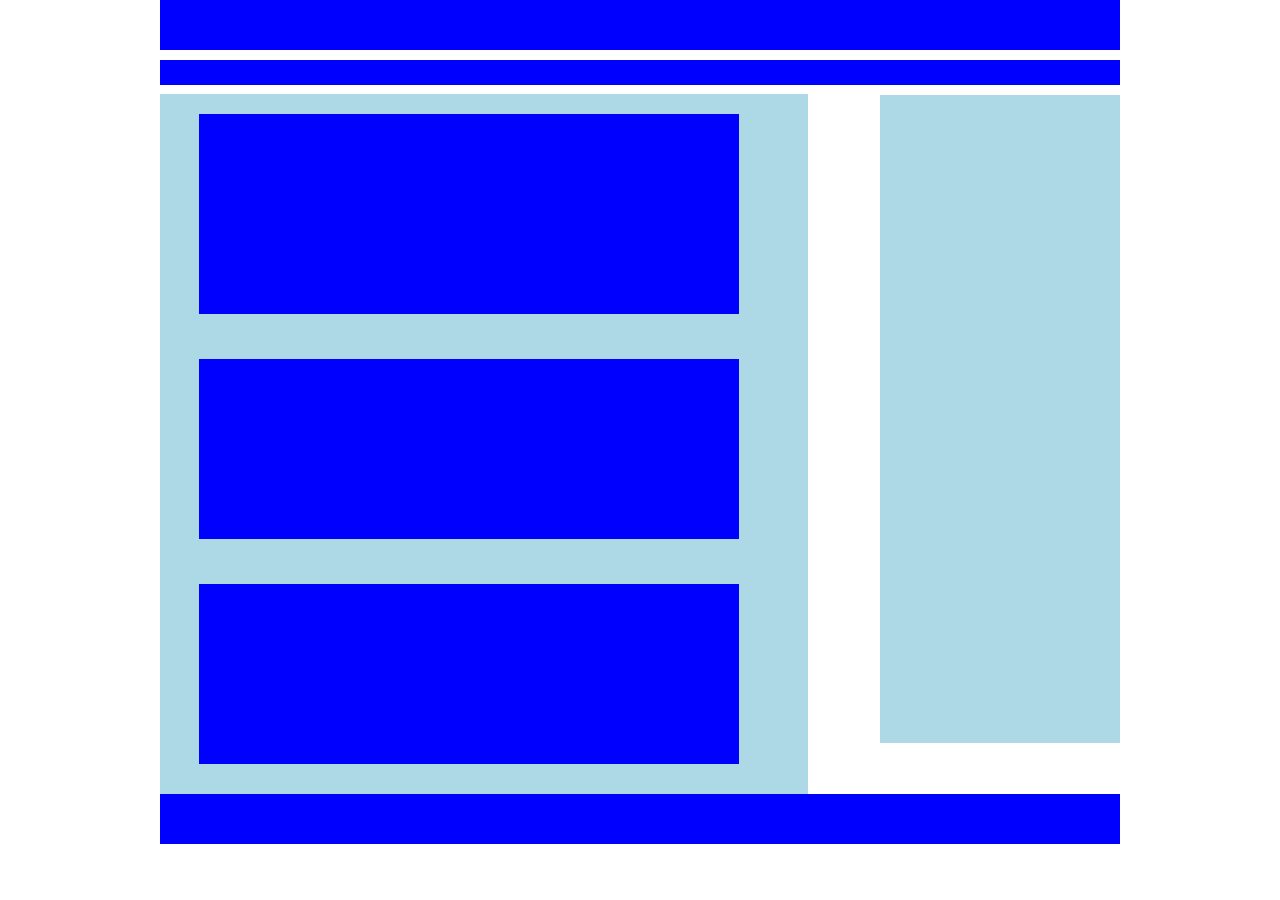
<file: Workshop 3/index.html>
<!DOCTYPE html>
<html lang="en">
<head>
    <meta charset="UTF-8">
    <meta http-equiv="X-UA-Compatible" content="IE=edge">
    <meta name="viewport" content="width=device-width, initial-scale=1.0">
    <title>Document</title>
    <link rel="stylesheet" href="./style/style.css">
</head>
<body>
    <div id="container">
        <div id="header"></div>
        <div id="nav"></div>
        <div id="main">
            <div id="mainTop"></div>
            <div id="mainMid"></div>
            <div id="mainBottom"></div>
        </div>
        <div id="aside"></div>
        <div id="footer"></div>
</div>
</body>
</html>
</file>
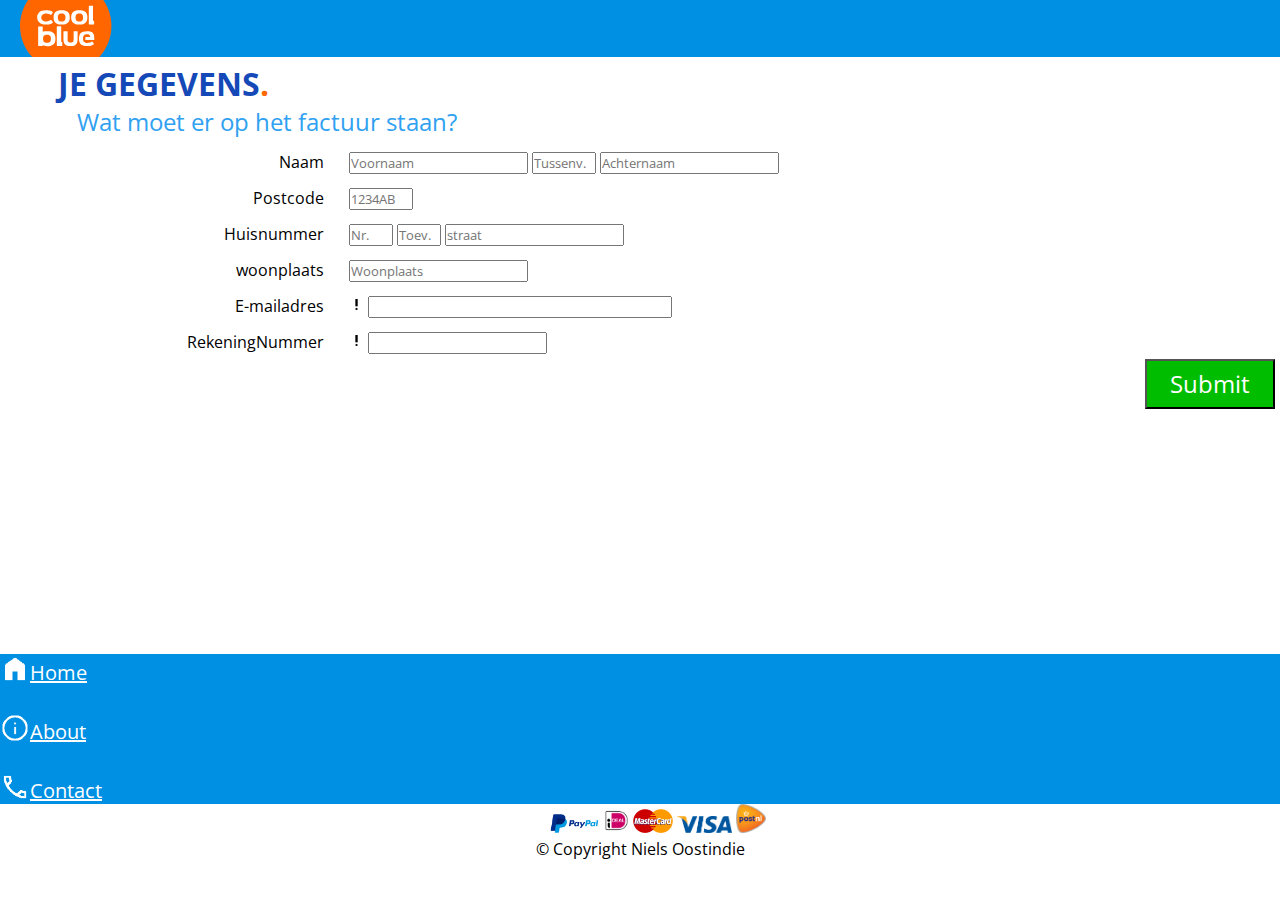
<file: webshop/coolBlueWebshop 2/bestel/index.html>
<!DOCTYPE html>
<html lang="en">
  <head>
    <meta charset="UTF-8" />
    <meta http-equiv="X-UA-Compatible" content="IE=edge" />
    <meta name="viewport" content="width=device-width, initial-scale=1.0" />
    <title>CoolBlue Bestel Formulier</title>
    <link rel="icon" href="../assets/logo.png" />
    <link rel="stylesheet" href="style.css" />
  </head>

  <body style="overflow-x: hidden">
    <div class="navBar">
      <div id="topBar"></div>
      <div id="coolBlue">
        <svg
          class="header__logo-image"
          viewBox="0 0 83 52"
          focusable="false"
          aria-hidden="true"
        >
          <path
            d="M41.3 65.5C18.5 65.5 0 47.1 0 24.3 0 1.6 18.5-16.9 41.3-16.9 64-16.9 82.5 1.6 82.5 24.3 82.5 47.1 64 65.5 41.3 65.5Z"
            fill="#F60"
          ></path>
          <path
            d="M19.8 24.8C20 24.8 20.1 24.8 20.3 24.9 20.4 25 20.4 25.2 20.5 25.3L20.5 25.3 20.5 25.4C20.5 25.4 20.5 25.4 20.5 25.4L20.5 25.4 20.5 29.6C21 29.4 21.5 29.3 22.2 29.1 22.8 29 23.5 29 24.3 29 25.7 29 26.9 29.1 27.9 29.4 28.8 29.7 29.6 30.2 30.2 30.7 30.8 31.3 31.3 32 31.6 32.9 31.8 33.7 32 34.7 32 35.8 32 36.9 31.9 37.9 31.6 38.7 31.3 39.6 30.9 40.3 30.3 40.8 29.7 41.4 28.9 41.8 27.9 42.1 27 42.4 25.8 42.6 24.4 42.6 23.6 42.6 22.9 42.5 22.2 42.3 21.6 42.2 21 42 20.5 41.8L20.5 41.8 20.4 42.2C20.4 42.4 20.4 42.5 20.3 42.5 20.1 42.5 17 42.5 17 42.5 16.9 42.5 16.7 42.5 16.6 42.4 16.4 42.2 16.4 42.1 16.4 41.9L16.4 41.9 16.4 25.4C16.4 25.2 16.4 25.1 16.6 24.9 16.7 24.8 16.8 24.8 17 24.8L17 24.8ZM65.1 38.4C65.2 38.4 65.3 38.5 65.4 38.6L65.4 38.6 66.4 39.9C66.6 40.1 66.6 40.1 66.6 40.2 67 40.6 66.3 41.1 66.3 41.1 65.8 41.4 65.5 41.5 65.2 41.7 64.8 41.9 64.3 42.1 63.9 42.2 63.5 42.3 63 42.4 62.5 42.5 62 42.5 61.4 42.5 60.7 42.5 59.1 42.5 57.8 42.4 56.9 42 55.9 41.6 55.1 41.1 54.6 40.5 54.1 39.9 53.7 39.2 53.5 38.4 53.3 37.6 53.2 36.7 53.2 35.8 53.2 34.9 53.3 34 53.5 33.2 53.7 32.4 54.1 31.6 54.6 31 55.2 30.4 55.9 29.9 56.9 29.5 57.9 29.2 59.1 29 60.6 29 61.7 29 62.6 29.1 63.3 29.3 64 29.5 64.6 29.8 65.1 30.1 65.6 30.5 66 30.9 66.2 31.4 66.5 31.9 66.7 32.4 66.8 33 66.9 33.6 67 34.2 67 34.9 67 35.6 67 36.3 67 37L67 37 59.4 37C59 37 59 36.7 59 36.7L59 34.8C59 34.8 59.1 34.4 59.4 34.4L59.4 34.4 63.4 34.4C63.4 34.1 63.3 33.7 63.2 33.4 63.2 33.1 63 32.8 62.8 32.6 62.6 32.4 62.3 32.2 62 32.1 61.6 31.9 61.1 31.9 60.5 31.9L60.5 31.9 60.2 31.9C59.7 31.9 59.3 32 59 32.1 58.5 32.2 58.2 32.4 57.9 32.6 57.7 32.8 57.5 33.1 57.3 33.4 57.2 33.7 57.1 34 57 34.4 57 34.4 56.9 35.9 57 37 57.1 37.4 57.2 37.8 57.3 38.1 57.5 38.4 57.7 38.7 58 38.9 58.3 39.1 58.6 39.3 59 39.4 59.5 39.6 60 39.6 60.7 39.6L60.7 39.6 60.9 39.6C61.4 39.6 61.7 39.6 62 39.5 62.4 39.5 62.7 39.4 63 39.3 63.3 39.2 63.6 39.1 63.8 39 64 38.8 64.3 38.7 64.6 38.5 64.7 38.4 64.9 38.3 65 38.3L65 38.3ZM36.6 24.7C36.7 24.7 36.9 24.7 37 24.9 37.1 25 37.2 25.1 37.2 25.3L37.2 38.2C37.2 38.6 37.2 38.6 37.2 38.9L37.6 38.9C37.7 38.9 37.9 38.9 38 39.1 38.1 39.2 38.2 39.3 38.2 39.5L38.2 41.9C38.2 42 38.1 42.2 38 42.3 37.9 42.4 37.7 42.5 37.6 42.5L33.9 42.5C33.7 42.5 33.5 42.4 33.4 42.3 33.3 42.1 33.2 42 33.2 41.8L33.2 25.3C33.2 25.1 33.2 25 33.4 24.9 33.5 24.7 33.6 24.7 33.8 24.7L36.6 24.7ZM42.3 29C42.5 29 42.7 29.1 42.8 29.2 42.9 29.3 43 29.4 43 29.6L43 36.1C43 36.5 43 37 43 37.4 43 37.7 43.1 38.1 43.3 38.4 43.5 38.6 43.8 38.8 44.1 39 44.5 39.2 45 39.2 45.7 39.2 46.3 39.2 46.8 39.2 47.2 39 47.6 38.8 47.8 38.6 48 38.3 48.2 38.1 48.3 37.7 48.3 37.3 48.3 36.9 48.4 36.5 48.4 36L48.4 29.6C48.4 29.4 48.4 29.3 48.5 29.2 48.7 29.1 48.8 29 49 29L51.4 29C51.5 29 51.7 29.1 51.8 29.2 51.9 29.3 52 29.4 52 29.6L52 36C52 37.1 51.9 38.1 51.7 38.9 51.5 39.8 51.2 40.4 50.7 40.9 50.3 41.5 49.6 41.8 48.8 42.1 48 42.3 46.9 42.5 45.7 42.5 44.4 42.5 43.3 42.3 42.5 42.1 41.7 41.8 41 41.5 40.5 40.9 40 40.4 39.7 39.8 39.5 38.9 39.3 38.1 39.2 37.1 39.2 36L39.2 29.6C39.2 29.4 39.3 29.3 39.4 29.2 39.6 29.1 39.7 29 39.9 29L42.3 29ZM24.3 32.2C23.6 32.2 23.1 32.3 22.6 32.4 22.2 32.6 21.8 32.9 21.5 33.2 21.3 33.5 21.1 33.9 21 34.4 20.8 34.8 20.8 35.3 20.8 35.9 20.8 36.4 20.8 36.9 21 37.4 21.1 37.8 21.3 38.2 21.5 38.5 21.8 38.8 22.2 39.1 22.6 39.3 23.1 39.4 23.6 39.5 24.3 39.5 25 39.5 25.6 39.4 26.1 39.3 26.5 39.1 26.9 38.8 27.2 38.5 27.4 38.2 27.6 37.8 27.7 37.4 27.8 36.9 27.9 36.4 27.9 35.9 27.9 35.3 27.8 34.8 27.7 34.4 27.6 33.9 27.4 33.5 27.2 33.2 26.9 32.9 26.5 32.6 26.1 32.4 25.6 32.3 25 32.2 24.3 32.2ZM23.5 10.1C24.2 10.1 24.8 10.1 25.3 10.1 25.9 10.2 26.4 10.3 26.8 10.4 27.2 10.5 27.7 10.7 28.1 10.9 28.5 11.1 28.7 11.2 29.2 11.6 29.2 11.6 29.9 12 29.5 12.5 29.5 12.6 29.5 12.6 29.3 12.8L29.3 12.8 28.3 14.1C28.2 14.2 28.1 14.3 27.9 14.3 27.8 14.3 27.6 14.3 27.5 14.2 27.2 14 26 13 23.5 13 21.7 13 19.2 14.1 19.2 16.6 19.2 19.1 21.5 20.2 23.5 20.2 26.2 20.2 27.2 19.2 27.5 19L27.6 19C27.7 18.9 27.8 18.9 27.9 18.9 28.1 18.9 28.2 19 28.3 19.1L28.3 19.1 29.3 20.4C29.5 20.6 29.5 20.6 29.5 20.7 29.9 21.2 29.2 21.6 29.2 21.6 28.7 22 28.5 22.1 28.1 22.3 27.7 22.5 27.2 22.7 26.8 22.8 26.4 22.9 25.9 23 25.3 23.1 24.8 23.1 24.2 23.1 23.5 23.1 21.9 23.1 20.7 22.9 19.7 22.6 18.7 22.2 15.5 20.6 15.5 16.5 15.5 12.5 18.7 11 19.7 10.6 20.7 10.3 21.9 10.1 23.5 10.1ZM37.6 10.1C38.9 10.1 40 10.2 41 10.5 41.9 10.8 42.6 11.2 43.2 11.8 43.8 12.3 44.3 13 44.5 13.8 44.8 14.6 44.9 15.5 44.9 16.6 44.9 17.6 44.8 18.6 44.5 19.4 44.3 20.2 43.8 20.9 43.2 21.4 42.6 22 41.9 22.4 41 22.7 40 23 38.9 23.1 37.6 23.1 36.3 23.1 35.1 23 34.2 22.7 33.3 22.4 32.5 22 32 21.4 31.4 20.9 30.9 20.2 30.7 19.4 30.4 18.6 30.3 17.6 30.3 16.6 30.3 15.5 30.4 14.6 30.7 13.8 30.9 13 31.4 12.3 32 11.8 32.5 11.2 33.3 10.8 34.2 10.5 35.1 10.2 36.3 10.1 37.6 10.1ZM53.5 10.1C54.8 10.1 56 10.2 56.9 10.5 57.8 10.8 58.6 11.2 59.2 11.8 59.7 12.3 60.2 13 60.4 13.8 60.7 14.6 60.8 15.5 60.8 16.6 60.8 17.6 60.7 18.6 60.4 19.4 60.2 20.2 59.7 20.9 59.2 21.4 58.6 22 57.8 22.4 56.9 22.7 56.1 22.9 55.1 23.1 53.9 23.1L53.5 23.1 53.5 23.1C52.2 23.1 51.1 23 50.1 22.7 49.2 22.4 48.5 22 47.9 21.4 47.3 20.9 46.9 20.2 46.6 19.4 46.3 18.6 46.2 17.6 46.2 16.6 46.2 15.5 46.3 14.6 46.6 13.8 46.9 13 47.3 12.3 47.9 11.8 48.5 11.2 49.2 10.8 50.1 10.5 51.1 10.2 52.2 10.1 53.5 10.1ZM65.3 6.1C65.5 6.1 65.6 6.1 65.8 6.3 65.9 6.4 65.9 6.5 65.9 6.6L65.9 19.2C65.9 19.4 65.9 19.4 65.9 19.6L66.3 19.6C66.5 19.7 66.6 19.7 66.7 19.8 66.8 19.9 66.9 20 66.9 20.2L66.9 22.5C66.9 22.7 66.8 22.8 66.7 22.9 66.6 23 66.5 23.1 66.3 23.1L62.8 23.1C62.6 23.1 62.4 23 62.3 22.9 62.2 22.8 62.1 22.6 62.1 22.5L62.1 6.6C62.1 6.5 62.2 6.4 62.3 6.3 62.4 6.1 62.5 6.1 62.7 6.1L65.3 6.1ZM37.6 13.1C36.9 13.1 36.4 13.2 35.9 13.4 35.5 13.5 35.1 13.8 34.9 14.1 34.6 14.4 34.4 14.8 34.3 15.2 34.2 15.7 34.2 16.1 34.2 16.7 34.2 17.2 34.2 17.7 34.3 18.1 34.4 18.6 34.6 19 34.9 19.3 35.1 19.6 35.5 19.8 35.9 20 36.4 20.2 36.9 20.3 37.6 20.3 38.3 20.3 38.8 20.2 39.3 20 39.7 19.8 40 19.6 40.3 19.3 40.6 19 40.8 18.6 40.9 18.1 41 17.7 41 17.2 41 16.7 41 16.1 41 15.7 40.9 15.2 40.8 14.8 40.6 14.4 40.3 14.1 40 13.8 39.7 13.5 39.3 13.4 38.8 13.2 38.3 13.1 37.6 13.1ZM53.5 13.1C52.8 13.1 52.3 13.2 51.9 13.4 51.4 13.5 51.1 13.8 50.8 14.1 50.5 14.4 50.4 14.8 50.3 15.2 50.2 15.7 50.1 16.1 50.1 16.7 50.1 17.2 50.2 17.7 50.3 18.1 50.4 18.6 50.5 19 50.8 19.3 51.1 19.6 51.4 19.8 51.9 20 52.3 20.2 52.8 20.3 53.5 20.3 54.2 20.3 54.7 20.2 55.2 20 55.6 19.8 56 19.6 56.2 19.3 56.5 19 56.7 18.6 56.8 18.1 56.9 17.7 56.9 17.2 56.9 16.7 56.9 16.1 56.9 15.7 56.8 15.2 56.7 14.8 56.5 14.4 56.2 14.1 56 13.8 55.6 13.5 55.2 13.4 54.7 13.2 54.2 13.1 53.5 13.1Z"
            fill="#FFF"
          ></path>
        </svg>
      </div>

      <div id="content">
        <h1 id="userInfo">JE GEGEVENS<span class="dot">.</span></h1>
        <h2>Wat moet er op het factuur staan?</h2>

        <form action="connect.php" method="post">
          <div class="array">
            <p>Naam</p>
            <input
              required
              type="text"
              placeholder="Voornaam"
              name="firstName"
              id="firstname"
            />
            <input
              type="text"
              placeholder="Tussenv."
              name="insertion"
              id="insertion"
            />
            <input
            required
              type="text"
              placeholder="Achternaam"
              name="lastName"
              id="lastName"
            />
          </div>

          <div class="array">
            <p>Postcode</p>
            <input
            required
              type="text"
              name="postalcode"
              placeholder="1234AB"
              id="postalCode"
            />
          </div>

          <div class="array">
            <p>Huisnummer</p>
            <input
            required
              type="number"
              placeholder="Nr."
              name="houseNumber"
              id="houseNumber"
            />
            <input
              type="text"
              placeholder="Toev."
              name="houseLetter"
              id="houseLetter"
            />
            <input required type="text" placeholder="straat" name="Straat" id="Straat" />
          </div>

          <div class="array">
            <p>woonplaats</p>
            <input
             type="text"
             placeholder="Woonplaats"
             name="woonplaats"
             id="woonplaats"
             >
          </div>

          <div class="array">
            <img src="priority_high.png" class="blueDot" />
            <p>E-mailadres</p>
            <input type="email" id="email" />
          </div>
          <div class="array">
            <img src="priority_high.png" class="blueDot" />
            <p>RekeningNummer</p>
            <input type="text" />
          </div>
          <input type="submit" name="submit" id="submit" />

          <input type="hidden" name="product" id="product" />
          <input type="hidden" name="prijs" id="prijs" />
        </form>
      </div>
    </div>
    <div id="footer">
      <img src="../assets/homeIcon.png" id="homeIcon" />
      <a href="../index.html" class="scroll">Home</a> <br />
      <img src="../assets/infoIcon.png" id="infoIcon" />
      <a href="#about" class="scroll">About</a> <br />
      <img src="../assets/contactIcon.png" id="contactIcon" />
      <a href="#contact" class="scroll">Contact</a>
    </div>

    <div id="trustedPartners">
      <img src="../assets/PayPalLogo.png" id="payPal" />
      <img src="../assets/idealLogo.png" id="iDeal" />
      <img src="../assets/masterCardLogo.png" id="masterCard" />
      <img src="../assets/visaLogo.png" id="visa" />
      <img src="../assets/postNLlogo.png" id="postNl" />
    </div>
    <p id="copyRight">© Copyright Niels Oostindie</p>
  </body>
  <script src="script.js"></script>
</html>
</file>
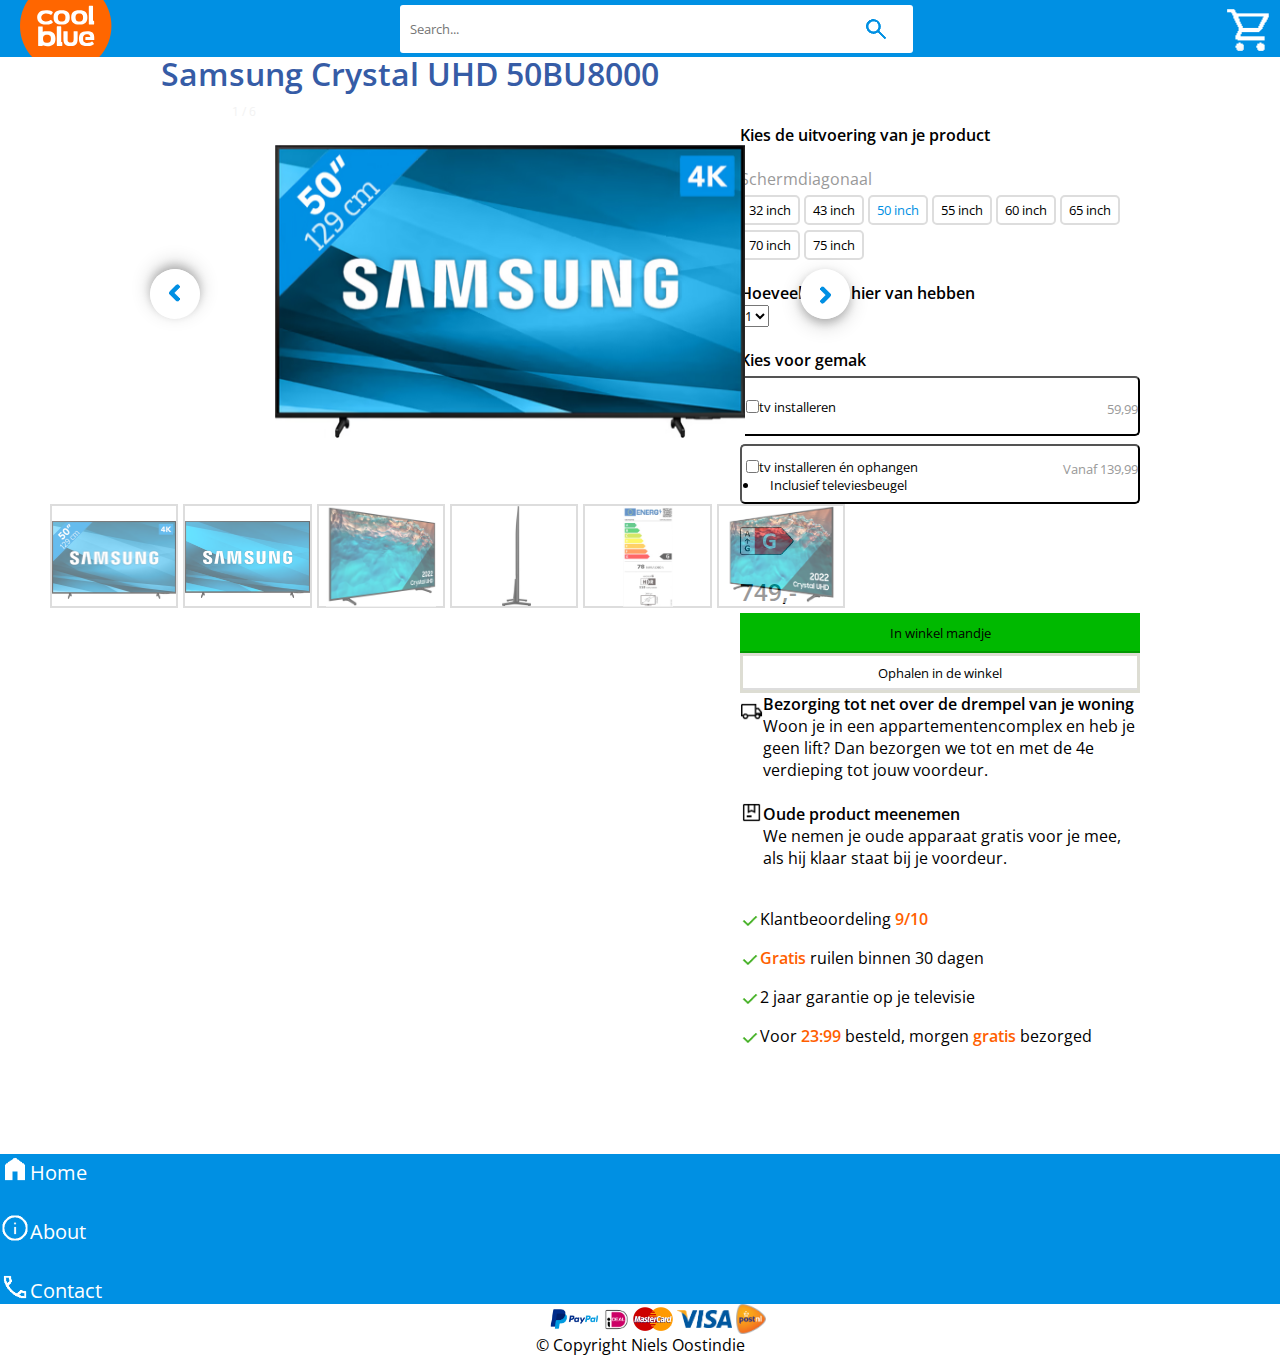
<file: webshop/coolBlueWebshop 2/products/samsungCrystalUHD50BU8000.html>
<!DOCTYPE html>
<html lang="en">
  <head>
    <meta charset="UTF-8" />
    <meta http-equiv="X-UA-Compatible" content="IE=edge" />
    <meta name="viewport" content="width=device-width, initial-scale=1.0" />
    <title>Samsung Crystal UHD 50BU8000 (</title>
    <link rel="icon" href="../assets/logo.png" />
    <link rel="stylesheet" href="style.css" />
    <script src="script.js"></script>
  </head>
  <body>



    <section id="home"></section>
    <div class="navBar">
      <div id="topBar">
        <div id="searchbar">
          <input type="text" id="search" placeholder="Search..." />
          <a href="#search">
            <img id="searchIcon" src="../assets/searchIcon.png" />
          </a>
        </div>
        <a href="#shoppingCart"> <img id="cartIcon" src="../assets/cartIcon.png" /></a>
      </div>
      <div id="coolBlue">
        <a href="../index.html">
        <svg
          class="header__logo-image"
          viewBox="0 0 83 52"
          focusable="false"
          aria-hidden="true"
        >
          <path
            d="M41.3 65.5C18.5 65.5 0 47.1 0 24.3 0 1.6 18.5-16.9 41.3-16.9 64-16.9 82.5 1.6 82.5 24.3 82.5 47.1 64 65.5 41.3 65.5Z"
            fill="#F60"
          ></path>
          <path
            d="M19.8 24.8C20 24.8 20.1 24.8 20.3 24.9 20.4 25 20.4 25.2 20.5 25.3L20.5 25.3 20.5 25.4C20.5 25.4 20.5 25.4 20.5 25.4L20.5 25.4 20.5 29.6C21 29.4 21.5 29.3 22.2 29.1 22.8 29 23.5 29 24.3 29 25.7 29 26.9 29.1 27.9 29.4 28.8 29.7 29.6 30.2 30.2 30.7 30.8 31.3 31.3 32 31.6 32.9 31.8 33.7 32 34.7 32 35.8 32 36.9 31.9 37.9 31.6 38.7 31.3 39.6 30.9 40.3 30.3 40.8 29.7 41.4 28.9 41.8 27.9 42.1 27 42.4 25.8 42.6 24.4 42.6 23.6 42.6 22.9 42.5 22.2 42.3 21.6 42.2 21 42 20.5 41.8L20.5 41.8 20.4 42.2C20.4 42.4 20.4 42.5 20.3 42.5 20.1 42.5 17 42.5 17 42.5 16.9 42.5 16.7 42.5 16.6 42.4 16.4 42.2 16.4 42.1 16.4 41.9L16.4 41.9 16.4 25.4C16.4 25.2 16.4 25.1 16.6 24.9 16.7 24.8 16.8 24.8 17 24.8L17 24.8ZM65.1 38.4C65.2 38.4 65.3 38.5 65.4 38.6L65.4 38.6 66.4 39.9C66.6 40.1 66.6 40.1 66.6 40.2 67 40.6 66.3 41.1 66.3 41.1 65.8 41.4 65.5 41.5 65.2 41.7 64.8 41.9 64.3 42.1 63.9 42.2 63.5 42.3 63 42.4 62.5 42.5 62 42.5 61.4 42.5 60.7 42.5 59.1 42.5 57.8 42.4 56.9 42 55.9 41.6 55.1 41.1 54.6 40.5 54.1 39.9 53.7 39.2 53.5 38.4 53.3 37.6 53.2 36.7 53.2 35.8 53.2 34.9 53.3 34 53.5 33.2 53.7 32.4 54.1 31.6 54.6 31 55.2 30.4 55.9 29.9 56.9 29.5 57.9 29.2 59.1 29 60.6 29 61.7 29 62.6 29.1 63.3 29.3 64 29.5 64.6 29.8 65.1 30.1 65.6 30.5 66 30.9 66.2 31.4 66.5 31.9 66.7 32.4 66.8 33 66.9 33.6 67 34.2 67 34.9 67 35.6 67 36.3 67 37L67 37 59.4 37C59 37 59 36.7 59 36.7L59 34.8C59 34.8 59.1 34.4 59.4 34.4L59.4 34.4 63.4 34.4C63.4 34.1 63.3 33.7 63.2 33.4 63.2 33.1 63 32.8 62.8 32.6 62.6 32.4 62.3 32.2 62 32.1 61.6 31.9 61.1 31.9 60.5 31.9L60.5 31.9 60.2 31.9C59.7 31.9 59.3 32 59 32.1 58.5 32.2 58.2 32.4 57.9 32.6 57.7 32.8 57.5 33.1 57.3 33.4 57.2 33.7 57.1 34 57 34.4 57 34.4 56.9 35.9 57 37 57.1 37.4 57.2 37.8 57.3 38.1 57.5 38.4 57.7 38.7 58 38.9 58.3 39.1 58.6 39.3 59 39.4 59.5 39.6 60 39.6 60.7 39.6L60.7 39.6 60.9 39.6C61.4 39.6 61.7 39.6 62 39.5 62.4 39.5 62.7 39.4 63 39.3 63.3 39.2 63.6 39.1 63.8 39 64 38.8 64.3 38.7 64.6 38.5 64.7 38.4 64.9 38.3 65 38.3L65 38.3ZM36.6 24.7C36.7 24.7 36.9 24.7 37 24.9 37.1 25 37.2 25.1 37.2 25.3L37.2 38.2C37.2 38.6 37.2 38.6 37.2 38.9L37.6 38.9C37.7 38.9 37.9 38.9 38 39.1 38.1 39.2 38.2 39.3 38.2 39.5L38.2 41.9C38.2 42 38.1 42.2 38 42.3 37.9 42.4 37.7 42.5 37.6 42.5L33.9 42.5C33.7 42.5 33.5 42.4 33.4 42.3 33.3 42.1 33.2 42 33.2 41.8L33.2 25.3C33.2 25.1 33.2 25 33.4 24.9 33.5 24.7 33.6 24.7 33.8 24.7L36.6 24.7ZM42.3 29C42.5 29 42.7 29.1 42.8 29.2 42.9 29.3 43 29.4 43 29.6L43 36.1C43 36.5 43 37 43 37.4 43 37.7 43.1 38.1 43.3 38.4 43.5 38.6 43.8 38.8 44.1 39 44.5 39.2 45 39.2 45.7 39.2 46.3 39.2 46.8 39.2 47.2 39 47.6 38.8 47.8 38.6 48 38.3 48.2 38.1 48.3 37.7 48.3 37.3 48.3 36.9 48.4 36.5 48.4 36L48.4 29.6C48.4 29.4 48.4 29.3 48.5 29.2 48.7 29.1 48.8 29 49 29L51.4 29C51.5 29 51.7 29.1 51.8 29.2 51.9 29.3 52 29.4 52 29.6L52 36C52 37.1 51.9 38.1 51.7 38.9 51.5 39.8 51.2 40.4 50.7 40.9 50.3 41.5 49.6 41.8 48.8 42.1 48 42.3 46.9 42.5 45.7 42.5 44.4 42.5 43.3 42.3 42.5 42.1 41.7 41.8 41 41.5 40.5 40.9 40 40.4 39.7 39.8 39.5 38.9 39.3 38.1 39.2 37.1 39.2 36L39.2 29.6C39.2 29.4 39.3 29.3 39.4 29.2 39.6 29.1 39.7 29 39.9 29L42.3 29ZM24.3 32.2C23.6 32.2 23.1 32.3 22.6 32.4 22.2 32.6 21.8 32.9 21.5 33.2 21.3 33.5 21.1 33.9 21 34.4 20.8 34.8 20.8 35.3 20.8 35.9 20.8 36.4 20.8 36.9 21 37.4 21.1 37.8 21.3 38.2 21.5 38.5 21.8 38.8 22.2 39.1 22.6 39.3 23.1 39.4 23.6 39.5 24.3 39.5 25 39.5 25.6 39.4 26.1 39.3 26.5 39.1 26.9 38.8 27.2 38.5 27.4 38.2 27.6 37.8 27.7 37.4 27.8 36.9 27.9 36.4 27.9 35.9 27.9 35.3 27.8 34.8 27.7 34.4 27.6 33.9 27.4 33.5 27.2 33.2 26.9 32.9 26.5 32.6 26.1 32.4 25.6 32.3 25 32.2 24.3 32.2ZM23.5 10.1C24.2 10.1 24.8 10.1 25.3 10.1 25.9 10.2 26.4 10.3 26.8 10.4 27.2 10.5 27.7 10.7 28.1 10.9 28.5 11.1 28.7 11.2 29.2 11.6 29.2 11.6 29.9 12 29.5 12.5 29.5 12.6 29.5 12.6 29.3 12.8L29.3 12.8 28.3 14.1C28.2 14.2 28.1 14.3 27.9 14.3 27.8 14.3 27.6 14.3 27.5 14.2 27.2 14 26 13 23.5 13 21.7 13 19.2 14.1 19.2 16.6 19.2 19.1 21.5 20.2 23.5 20.2 26.2 20.2 27.2 19.2 27.5 19L27.6 19C27.7 18.9 27.8 18.9 27.9 18.9 28.1 18.9 28.2 19 28.3 19.1L28.3 19.1 29.3 20.4C29.5 20.6 29.5 20.6 29.5 20.7 29.9 21.2 29.2 21.6 29.2 21.6 28.7 22 28.5 22.1 28.1 22.3 27.7 22.5 27.2 22.7 26.8 22.8 26.4 22.9 25.9 23 25.3 23.1 24.8 23.1 24.2 23.1 23.5 23.1 21.9 23.1 20.7 22.9 19.7 22.6 18.7 22.2 15.5 20.6 15.5 16.5 15.5 12.5 18.7 11 19.7 10.6 20.7 10.3 21.9 10.1 23.5 10.1ZM37.6 10.1C38.9 10.1 40 10.2 41 10.5 41.9 10.8 42.6 11.2 43.2 11.8 43.8 12.3 44.3 13 44.5 13.8 44.8 14.6 44.9 15.5 44.9 16.6 44.9 17.6 44.8 18.6 44.5 19.4 44.3 20.2 43.8 20.9 43.2 21.4 42.6 22 41.9 22.4 41 22.7 40 23 38.9 23.1 37.6 23.1 36.3 23.1 35.1 23 34.2 22.7 33.3 22.4 32.5 22 32 21.4 31.4 20.9 30.9 20.2 30.7 19.4 30.4 18.6 30.3 17.6 30.3 16.6 30.3 15.5 30.4 14.6 30.7 13.8 30.9 13 31.4 12.3 32 11.8 32.5 11.2 33.3 10.8 34.2 10.5 35.1 10.2 36.3 10.1 37.6 10.1ZM53.5 10.1C54.8 10.1 56 10.2 56.9 10.5 57.8 10.8 58.6 11.2 59.2 11.8 59.7 12.3 60.2 13 60.4 13.8 60.7 14.6 60.8 15.5 60.8 16.6 60.8 17.6 60.7 18.6 60.4 19.4 60.2 20.2 59.7 20.9 59.2 21.4 58.6 22 57.8 22.4 56.9 22.7 56.1 22.9 55.1 23.1 53.9 23.1L53.5 23.1 53.5 23.1C52.2 23.1 51.1 23 50.1 22.7 49.2 22.4 48.5 22 47.9 21.4 47.3 20.9 46.9 20.2 46.6 19.4 46.3 18.6 46.2 17.6 46.2 16.6 46.2 15.5 46.3 14.6 46.6 13.8 46.9 13 47.3 12.3 47.9 11.8 48.5 11.2 49.2 10.8 50.1 10.5 51.1 10.2 52.2 10.1 53.5 10.1ZM65.3 6.1C65.5 6.1 65.6 6.1 65.8 6.3 65.9 6.4 65.9 6.5 65.9 6.6L65.9 19.2C65.9 19.4 65.9 19.4 65.9 19.6L66.3 19.6C66.5 19.7 66.6 19.7 66.7 19.8 66.8 19.9 66.9 20 66.9 20.2L66.9 22.5C66.9 22.7 66.8 22.8 66.7 22.9 66.6 23 66.5 23.1 66.3 23.1L62.8 23.1C62.6 23.1 62.4 23 62.3 22.9 62.2 22.8 62.1 22.6 62.1 22.5L62.1 6.6C62.1 6.5 62.2 6.4 62.3 6.3 62.4 6.1 62.5 6.1 62.7 6.1L65.3 6.1ZM37.6 13.1C36.9 13.1 36.4 13.2 35.9 13.4 35.5 13.5 35.1 13.8 34.9 14.1 34.6 14.4 34.4 14.8 34.3 15.2 34.2 15.7 34.2 16.1 34.2 16.7 34.2 17.2 34.2 17.7 34.3 18.1 34.4 18.6 34.6 19 34.9 19.3 35.1 19.6 35.5 19.8 35.9 20 36.4 20.2 36.9 20.3 37.6 20.3 38.3 20.3 38.8 20.2 39.3 20 39.7 19.8 40 19.6 40.3 19.3 40.6 19 40.8 18.6 40.9 18.1 41 17.7 41 17.2 41 16.7 41 16.1 41 15.7 40.9 15.2 40.8 14.8 40.6 14.4 40.3 14.1 40 13.8 39.7 13.5 39.3 13.4 38.8 13.2 38.3 13.1 37.6 13.1ZM53.5 13.1C52.8 13.1 52.3 13.2 51.9 13.4 51.4 13.5 51.1 13.8 50.8 14.1 50.5 14.4 50.4 14.8 50.3 15.2 50.2 15.7 50.1 16.1 50.1 16.7 50.1 17.2 50.2 17.7 50.3 18.1 50.4 18.6 50.5 19 50.8 19.3 51.1 19.6 51.4 19.8 51.9 20 52.3 20.2 52.8 20.3 53.5 20.3 54.2 20.3 54.7 20.2 55.2 20 55.6 19.8 56 19.6 56.2 19.3 56.5 19 56.7 18.6 56.8 18.1 56.9 17.7 56.9 17.2 56.9 16.7 56.9 16.1 56.9 15.7 56.8 15.2 56.7 14.8 56.5 14.4 56.2 14.1 56 13.8 55.6 13.5 55.2 13.4 54.7 13.2 54.2 13.1 53.5 13.1Z"
            fill="#FFF"
          ></path>
        </a>
        </svg>
      </div>
    </div>

    <div id="product">
      <p>Samsung Crystal UHD 50BU8000</p>
      <div class="container">
        <div class="mySlides">
          <a class="lightbox" href="#zoom1">
            <img src="../assets/tv11.png" style="width: 470px" />
          </a>
          <div class="numbertext">1 / 6</div>
        </div>

        <div class="mySlides">
          <a class="lightbox" href="#zoom2">
            <img src="../assets/tv11.2.png" style="width: 477px" />
          </a>
          <div class="numbertext">2 / 6</div>
        </div>

        <div class="mySlides">
          <a class="lightbox" href="#zoom3">
            <img src="../assets/tv11.3.png" style="width: 321px" />
          </a>
          <div class="numbertext">3 / 6</div>
        </div>

        <div class="mySlides">
          <a class="lightbox" href="#zoom4">
            <img src="../assets/tv11.4.png" style="width: 85px" />
          </a>
          <div class="numbertext">4 / 6</div>
        </div>

        <div class="mySlides">
          <a class="lightbox" href="#zoom5">
            <img src="../assets/tv11.5.png" style="width: 146px" />
          </a>
          <div class="numbertext">5 / 6</div>
        </div>

        <div class="mySlides">
          <a class="lightbox" href="#zoom6">
            <img src="../assets/tv11.6.png" style="width: 332px" />
          </a>
          <div class="numbertext">6 / 6</div>
        </div>

        <a class="prev" onclick="plusSlides(-1)"
          ><img
            src="../assets/button.png"
            style="transform: rotate(180deg)"
            class="button help"
        /></a>
        <a class="next" onclick="plusSlides(1)"
          ><img src="../assets/button.png" class="button"
        /></a>

        <br />
        <br />
        <br />

        <div class="row">
          <div class="column">
            <img
              class="demo cursor tv1"
              src="../assets/tv11.png"
              style="width: 100%"
              onclick="currentSlide(1)"
              alt="The Woods"
            />
          </div>
          <div class="column">
            <img
              class="demo cursor tv2"
              src="../assets/tv11.2.png"
              style="width: 100%"
              onclick="currentSlide(2)"
              alt="Cinque Terre"
            />
          </div>
          <div class="column">
            <img
              class="demo cursor tv3"
              src="../assets/tv11.3.png"
              style="width: 110px"
              onclick="currentSlide(3)"
              alt="Mountains and fjords"
            />
          </div>
          <div class="column">
            <img
              class="demo cursor tv4"
              src="../assets/tv11.4.png"
              style="width: 29px"
              onclick="currentSlide(4)"
              alt="Northern Lights"
            />
          </div>
          <div class="column">
            <img
              class="demo cursor tv5"
              src="../assets/tv11.5.png"
              style="width: 50px"
              onclick="currentSlide(5)"
              alt="Nature and sunrise"
            />
          </div>
          <div class="column">
            <img
              class="demo cursor tv6"
              src="../assets/tv11.6.png"
              style="width: 110px"
              onclick="currentSlide(6)"
              alt="Snowy Mountains"
            />
          </div>
        </div>
      </div>
    </div>

    <div id="productLeft">
      <form>
        <p class="bold">Kies de uitvoering van je product</p>
        <br />
        <p class="lighterColor normal">Schermdiagonaal</p>
        <button class="sizeButton">32 inch</button>
        <button class="sizeButton">43 inch</button>
        <button class="sizeButton selected">50 inch</button>
        <button class="sizeButton">55 inch</button>
        <button class="sizeButton">60 inch</button>
        <button class="sizeButton">65 inch</button>
        <button class="sizeButton">70 inch</button>
        <button class="sizeButton">75 inch</button>
        <br />
        <br>
        <p class="bold">Hoeveel wilt u hier van hebben</p>
        <select name="aantal" id="aantal" onChange='setCookie("aantal",document.getElementById("aantal").value, "2");'>
          <option value="1">1</option>
          <option value="2">2</option>
          <option value="3">3</option>
          <option value="4">4</option>
          <option value="5">5</option>
        </select>
        <br>
        <br />
        <p class="bold">Kies voor gemak</p>
        <button id="tvInstall">
          <label for="test">
            <input type="checkbox" id="test" />
            <span class="left">tv installeren</span>
            <span class="lighterColor" id="right">59,99</span>
          </label>
        </button>
        <button id="tvInstall">
          <label for="test">
            <input type="checkbox" id="test" />
            <span class="left">
              tv installeren én ophangen <br />
              <li>Inclusief televiesbeugel</li></span
            >
            <span class="lighterColor" id="right">Vanaf 139,99</span>
          </label>
        </button>
      </form>
      <img src="../assets/stroomRating.png" />

      <p id="prijs">749,-</p>
      <div id="buyButton">
        <a href="../bestel/index.html?product=SamsungCrystalUHD50BU8000&prijs=749">
        <input
          type="submit"
          name="button"
          value="In winkel mandje"
          class="cardButton"
        />
      </a>
        <input
          type="submit"
          name="button"
          value="Ophalen in de winkel"
          id="whiteButton"
        />
      </div>
      <img src="../assets/shippingLogo.png" id="shippingLogo" />
      <p class="bold">Bezorging tot net over de drempel van je woning</p>
      <p class="normal">
        Woon je in een appartementencomplex en heb je geen lift? Dan bezorgen we
        tot en met de 4e verdieping tot jouw voordeur.
      </p>
      <img src="../assets/package.png" id="package" />
      <br>
      <p class="bold">Oude product meenemen</p>
      <p class="normal">
        We nemen je oude apparaat gratis voor je mee, als hij klaar staat bij je
        voordeur.
      </p>
      <br>
      <img src="../assets/vinkje.png" class="vinkje">
      <p class="inline">Klantbeoordeling <span class="orange">9/10</span></p>
      <img src="../assets/vinkje.png" class="vinkje">
      <p class="inline"><span class="orange">Gratis</span> ruilen binnen 30 dagen</p>
      <img src="../assets/vinkje.png" class="vinkje">
      <p class="inline"><span>2 jaar</span> garantie op je televisie</p>
      <img src="../assets/vinkje.png" class="vinkje">
      <p class="inline">Voor <span class="orange">23:99</span> besteld, morgen <span class="orange">gratis</span> bezorged</p>
    </div>

    <div id="footer">
      <img src="../assets/homeIcon.png" id="homeIcon" />
      <a href="../index.html" class="scroll">Home</a> <br />
      <img src="../assets/infoIcon.png" id="infoIcon" />
      <a href="#about" class="scroll">About</a> <br />
      <img src="../assets/contactIcon.png" id="contactIcon" />
      <a href="#contact" class="scroll">Contact</a>
    </div>

    <div id="trustedPartners">
      <img src="../assets/PayPalLogo.png" id="payPal" />
      <img src="../assets/idealLogo.png" id="iDeal" />
      <img src="../assets/masterCardLogo.png" id="masterCard" />
      <img src="../assets/visaLogo.png" id="visa" />
      <img src="../assets/postNLlogo.png" id="postNl" />
    </div>
    <p id="copyRight">© Copyright Niels Oostindie</p>

    <div class="lightbox-target" id="zoom1">
      <img src="../assets/tv11.png" />
      <a class="lightbox-close" href="#"></a>
    </div>

    <div class="lightbox-target" id="zoom2">
      <img src="../assets/tv11.2.png" />
      <a class="lightbox-close" href="#"></a>
    </div>

    <div class="lightbox-target" id="zoom3">
      <img src="../assets/tv11.3.png" />
      <a class="lightbox-close" href="#"></a>
    </div>

    <div class="lightbox-target" id="zoom4">
      <img src="../assets/tv11.4.png" />
      <a class="lightbox-close" href="#"></a>
    </div>

    <div class="lightbox-target" id="zoom5">
      <img src="../assets/tv11.5.png" />
      <a class="lightbox-close" href="#"></a>
    </div>
    <div class="lightbox-target" id="zoom6">
      <img src="../assets/tv11.6.png" />
      <a class="lightbox-close" href="#"></a>
    </div>
  </body>
  <script>
  setCookie("product", "samsungCrystalUHD50BU8000", 2)
  setCookie("prijs", "749", 2)
</script>
</html>
</file>
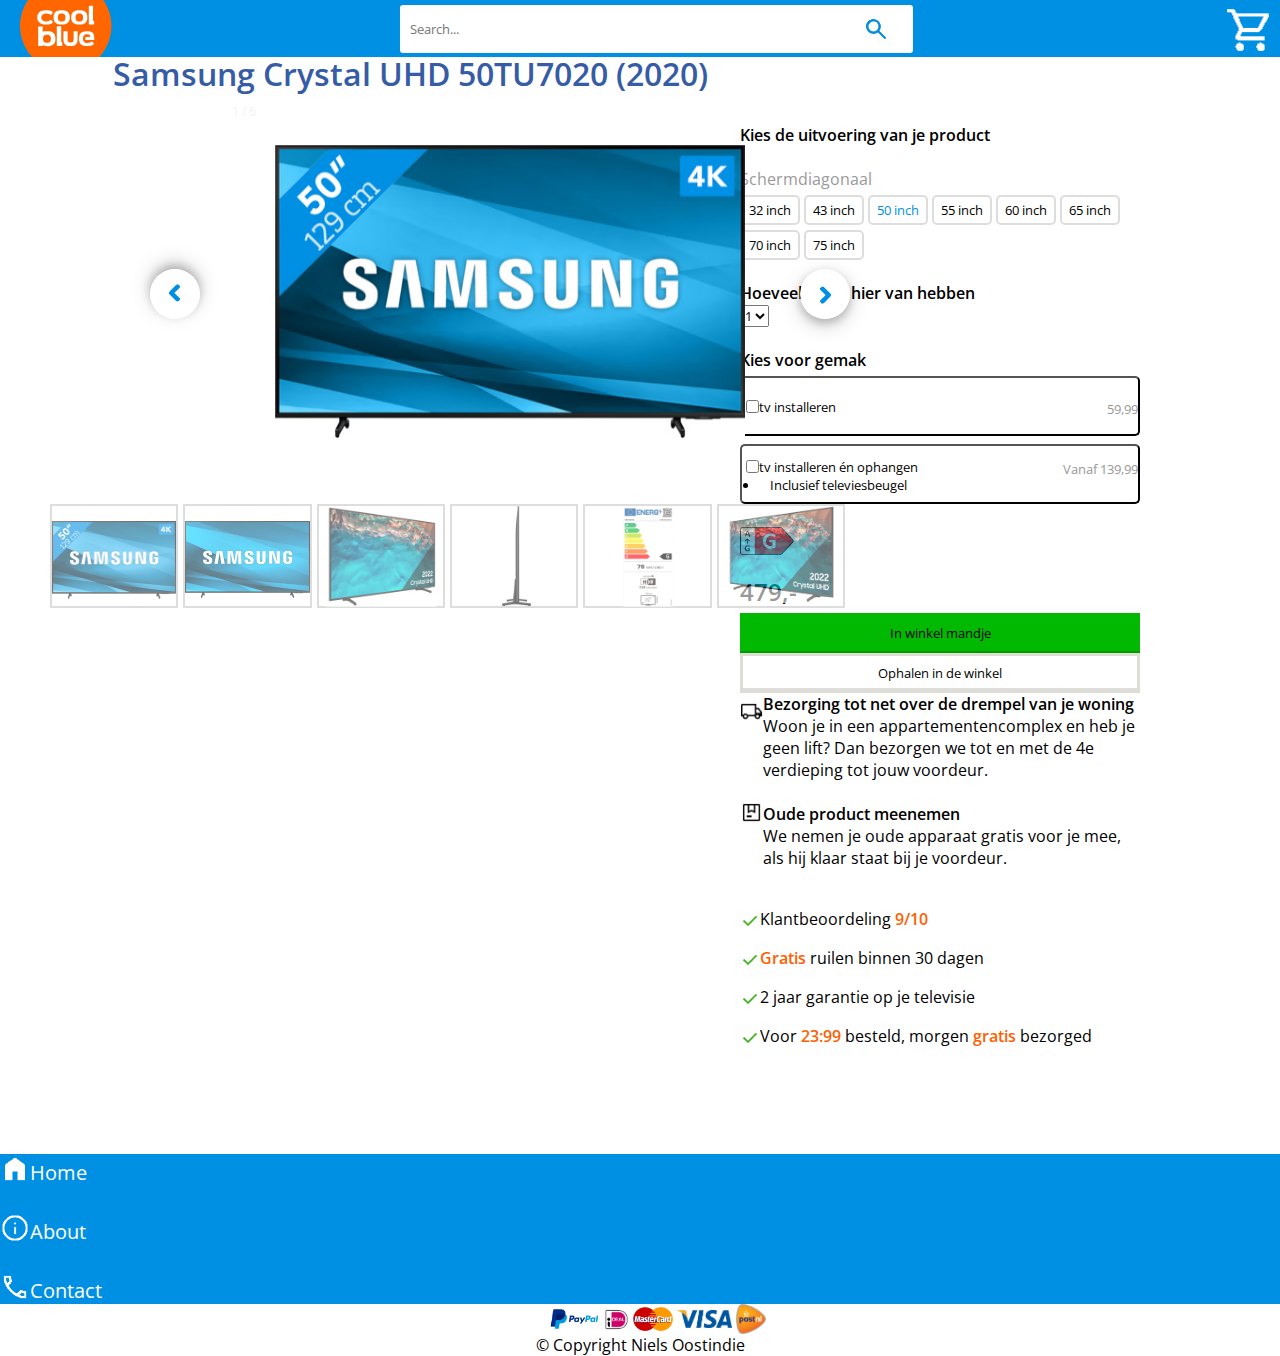
<file: webshop/coolBlueWebshop 2/products/samsungCrystalUHD50TU7020.html>
<!DOCTYPE html>
<html lang="en">
  <head>
    <meta charset="UTF-8" />
    <meta http-equiv="X-UA-Compatible" content="IE=edge" />
    <meta name="viewport" content="width=device-width, initial-scale=1.0" />
    <title>Samsung Crystal UHD 50TU7020 (2020)</title>
    <link rel="icon" href="../assets/logo.png" />
    <link rel="stylesheet" href="style.css" />
    <script src="script.js"></script>
  </head>
  <body>
    <section id="home"></section>
    <div class="navBar">
      <div id="topBar">
        <div id="searchbar">
          <input type="text" id="search" placeholder="Search..." />
          <a href="#search">
            <img id="searchIcon" src="../assets/searchIcon.png" />
          </a>
        </div>
        <a href="#shoppingCart"> <img id="cartIcon" src="../assets/cartIcon.png" /></a>
      </div>
      <div id="coolBlue">
        <a href="../index.html">
        <svg
          class="header__logo-image"
          viewBox="0 0 83 52"
          focusable="false"
          aria-hidden="true"
        >
          <path
            d="M41.3 65.5C18.5 65.5 0 47.1 0 24.3 0 1.6 18.5-16.9 41.3-16.9 64-16.9 82.5 1.6 82.5 24.3 82.5 47.1 64 65.5 41.3 65.5Z"
            fill="#F60"
          ></path>
          <path
            d="M19.8 24.8C20 24.8 20.1 24.8 20.3 24.9 20.4 25 20.4 25.2 20.5 25.3L20.5 25.3 20.5 25.4C20.5 25.4 20.5 25.4 20.5 25.4L20.5 25.4 20.5 29.6C21 29.4 21.5 29.3 22.2 29.1 22.8 29 23.5 29 24.3 29 25.7 29 26.9 29.1 27.9 29.4 28.8 29.7 29.6 30.2 30.2 30.7 30.8 31.3 31.3 32 31.6 32.9 31.8 33.7 32 34.7 32 35.8 32 36.9 31.9 37.9 31.6 38.7 31.3 39.6 30.9 40.3 30.3 40.8 29.7 41.4 28.9 41.8 27.9 42.1 27 42.4 25.8 42.6 24.4 42.6 23.6 42.6 22.9 42.5 22.2 42.3 21.6 42.2 21 42 20.5 41.8L20.5 41.8 20.4 42.2C20.4 42.4 20.4 42.5 20.3 42.5 20.1 42.5 17 42.5 17 42.5 16.9 42.5 16.7 42.5 16.6 42.4 16.4 42.2 16.4 42.1 16.4 41.9L16.4 41.9 16.4 25.4C16.4 25.2 16.4 25.1 16.6 24.9 16.7 24.8 16.8 24.8 17 24.8L17 24.8ZM65.1 38.4C65.2 38.4 65.3 38.5 65.4 38.6L65.4 38.6 66.4 39.9C66.6 40.1 66.6 40.1 66.6 40.2 67 40.6 66.3 41.1 66.3 41.1 65.8 41.4 65.5 41.5 65.2 41.7 64.8 41.9 64.3 42.1 63.9 42.2 63.5 42.3 63 42.4 62.5 42.5 62 42.5 61.4 42.5 60.7 42.5 59.1 42.5 57.8 42.4 56.9 42 55.9 41.6 55.1 41.1 54.6 40.5 54.1 39.9 53.7 39.2 53.5 38.4 53.3 37.6 53.2 36.7 53.2 35.8 53.2 34.9 53.3 34 53.5 33.2 53.7 32.4 54.1 31.6 54.6 31 55.2 30.4 55.9 29.9 56.9 29.5 57.9 29.2 59.1 29 60.6 29 61.7 29 62.6 29.1 63.3 29.3 64 29.5 64.6 29.8 65.1 30.1 65.6 30.5 66 30.9 66.2 31.4 66.5 31.9 66.7 32.4 66.8 33 66.9 33.6 67 34.2 67 34.9 67 35.6 67 36.3 67 37L67 37 59.4 37C59 37 59 36.7 59 36.7L59 34.8C59 34.8 59.1 34.4 59.4 34.4L59.4 34.4 63.4 34.4C63.4 34.1 63.3 33.7 63.2 33.4 63.2 33.1 63 32.8 62.8 32.6 62.6 32.4 62.3 32.2 62 32.1 61.6 31.9 61.1 31.9 60.5 31.9L60.5 31.9 60.2 31.9C59.7 31.9 59.3 32 59 32.1 58.5 32.2 58.2 32.4 57.9 32.6 57.7 32.8 57.5 33.1 57.3 33.4 57.2 33.7 57.1 34 57 34.4 57 34.4 56.9 35.9 57 37 57.1 37.4 57.2 37.8 57.3 38.1 57.5 38.4 57.7 38.7 58 38.9 58.3 39.1 58.6 39.3 59 39.4 59.5 39.6 60 39.6 60.7 39.6L60.7 39.6 60.9 39.6C61.4 39.6 61.7 39.6 62 39.5 62.4 39.5 62.7 39.4 63 39.3 63.3 39.2 63.6 39.1 63.8 39 64 38.8 64.3 38.7 64.6 38.5 64.7 38.4 64.9 38.3 65 38.3L65 38.3ZM36.6 24.7C36.7 24.7 36.9 24.7 37 24.9 37.1 25 37.2 25.1 37.2 25.3L37.2 38.2C37.2 38.6 37.2 38.6 37.2 38.9L37.6 38.9C37.7 38.9 37.9 38.9 38 39.1 38.1 39.2 38.2 39.3 38.2 39.5L38.2 41.9C38.2 42 38.1 42.2 38 42.3 37.9 42.4 37.7 42.5 37.6 42.5L33.9 42.5C33.7 42.5 33.5 42.4 33.4 42.3 33.3 42.1 33.2 42 33.2 41.8L33.2 25.3C33.2 25.1 33.2 25 33.4 24.9 33.5 24.7 33.6 24.7 33.8 24.7L36.6 24.7ZM42.3 29C42.5 29 42.7 29.1 42.8 29.2 42.9 29.3 43 29.4 43 29.6L43 36.1C43 36.5 43 37 43 37.4 43 37.7 43.1 38.1 43.3 38.4 43.5 38.6 43.8 38.8 44.1 39 44.5 39.2 45 39.2 45.7 39.2 46.3 39.2 46.8 39.2 47.2 39 47.6 38.8 47.8 38.6 48 38.3 48.2 38.1 48.3 37.7 48.3 37.3 48.3 36.9 48.4 36.5 48.4 36L48.4 29.6C48.4 29.4 48.4 29.3 48.5 29.2 48.7 29.1 48.8 29 49 29L51.4 29C51.5 29 51.7 29.1 51.8 29.2 51.9 29.3 52 29.4 52 29.6L52 36C52 37.1 51.9 38.1 51.7 38.9 51.5 39.8 51.2 40.4 50.7 40.9 50.3 41.5 49.6 41.8 48.8 42.1 48 42.3 46.9 42.5 45.7 42.5 44.4 42.5 43.3 42.3 42.5 42.1 41.7 41.8 41 41.5 40.5 40.9 40 40.4 39.7 39.8 39.5 38.9 39.3 38.1 39.2 37.1 39.2 36L39.2 29.6C39.2 29.4 39.3 29.3 39.4 29.2 39.6 29.1 39.7 29 39.9 29L42.3 29ZM24.3 32.2C23.6 32.2 23.1 32.3 22.6 32.4 22.2 32.6 21.8 32.9 21.5 33.2 21.3 33.5 21.1 33.9 21 34.4 20.8 34.8 20.8 35.3 20.8 35.9 20.8 36.4 20.8 36.9 21 37.4 21.1 37.8 21.3 38.2 21.5 38.5 21.8 38.8 22.2 39.1 22.6 39.3 23.1 39.4 23.6 39.5 24.3 39.5 25 39.5 25.6 39.4 26.1 39.3 26.5 39.1 26.9 38.8 27.2 38.5 27.4 38.2 27.6 37.8 27.7 37.4 27.8 36.9 27.9 36.4 27.9 35.9 27.9 35.3 27.8 34.8 27.7 34.4 27.6 33.9 27.4 33.5 27.2 33.2 26.9 32.9 26.5 32.6 26.1 32.4 25.6 32.3 25 32.2 24.3 32.2ZM23.5 10.1C24.2 10.1 24.8 10.1 25.3 10.1 25.9 10.2 26.4 10.3 26.8 10.4 27.2 10.5 27.7 10.7 28.1 10.9 28.5 11.1 28.7 11.2 29.2 11.6 29.2 11.6 29.9 12 29.5 12.5 29.5 12.6 29.5 12.6 29.3 12.8L29.3 12.8 28.3 14.1C28.2 14.2 28.1 14.3 27.9 14.3 27.8 14.3 27.6 14.3 27.5 14.2 27.2 14 26 13 23.5 13 21.7 13 19.2 14.1 19.2 16.6 19.2 19.1 21.5 20.2 23.5 20.2 26.2 20.2 27.2 19.2 27.5 19L27.6 19C27.7 18.9 27.8 18.9 27.9 18.9 28.1 18.9 28.2 19 28.3 19.1L28.3 19.1 29.3 20.4C29.5 20.6 29.5 20.6 29.5 20.7 29.9 21.2 29.2 21.6 29.2 21.6 28.7 22 28.5 22.1 28.1 22.3 27.7 22.5 27.2 22.7 26.8 22.8 26.4 22.9 25.9 23 25.3 23.1 24.8 23.1 24.2 23.1 23.5 23.1 21.9 23.1 20.7 22.9 19.7 22.6 18.7 22.2 15.5 20.6 15.5 16.5 15.5 12.5 18.7 11 19.7 10.6 20.7 10.3 21.9 10.1 23.5 10.1ZM37.6 10.1C38.9 10.1 40 10.2 41 10.5 41.9 10.8 42.6 11.2 43.2 11.8 43.8 12.3 44.3 13 44.5 13.8 44.8 14.6 44.9 15.5 44.9 16.6 44.9 17.6 44.8 18.6 44.5 19.4 44.3 20.2 43.8 20.9 43.2 21.4 42.6 22 41.9 22.4 41 22.7 40 23 38.9 23.1 37.6 23.1 36.3 23.1 35.1 23 34.2 22.7 33.3 22.4 32.5 22 32 21.4 31.4 20.9 30.9 20.2 30.7 19.4 30.4 18.6 30.3 17.6 30.3 16.6 30.3 15.5 30.4 14.6 30.7 13.8 30.9 13 31.4 12.3 32 11.8 32.5 11.2 33.3 10.8 34.2 10.5 35.1 10.2 36.3 10.1 37.6 10.1ZM53.5 10.1C54.8 10.1 56 10.2 56.9 10.5 57.8 10.8 58.6 11.2 59.2 11.8 59.7 12.3 60.2 13 60.4 13.8 60.7 14.6 60.8 15.5 60.8 16.6 60.8 17.6 60.7 18.6 60.4 19.4 60.2 20.2 59.7 20.9 59.2 21.4 58.6 22 57.8 22.4 56.9 22.7 56.1 22.9 55.1 23.1 53.9 23.1L53.5 23.1 53.5 23.1C52.2 23.1 51.1 23 50.1 22.7 49.2 22.4 48.5 22 47.9 21.4 47.3 20.9 46.9 20.2 46.6 19.4 46.3 18.6 46.2 17.6 46.2 16.6 46.2 15.5 46.3 14.6 46.6 13.8 46.9 13 47.3 12.3 47.9 11.8 48.5 11.2 49.2 10.8 50.1 10.5 51.1 10.2 52.2 10.1 53.5 10.1ZM65.3 6.1C65.5 6.1 65.6 6.1 65.8 6.3 65.9 6.4 65.9 6.5 65.9 6.6L65.9 19.2C65.9 19.4 65.9 19.4 65.9 19.6L66.3 19.6C66.5 19.7 66.6 19.7 66.7 19.8 66.8 19.9 66.9 20 66.9 20.2L66.9 22.5C66.9 22.7 66.8 22.8 66.7 22.9 66.6 23 66.5 23.1 66.3 23.1L62.8 23.1C62.6 23.1 62.4 23 62.3 22.9 62.2 22.8 62.1 22.6 62.1 22.5L62.1 6.6C62.1 6.5 62.2 6.4 62.3 6.3 62.4 6.1 62.5 6.1 62.7 6.1L65.3 6.1ZM37.6 13.1C36.9 13.1 36.4 13.2 35.9 13.4 35.5 13.5 35.1 13.8 34.9 14.1 34.6 14.4 34.4 14.8 34.3 15.2 34.2 15.7 34.2 16.1 34.2 16.7 34.2 17.2 34.2 17.7 34.3 18.1 34.4 18.6 34.6 19 34.9 19.3 35.1 19.6 35.5 19.8 35.9 20 36.4 20.2 36.9 20.3 37.6 20.3 38.3 20.3 38.8 20.2 39.3 20 39.7 19.8 40 19.6 40.3 19.3 40.6 19 40.8 18.6 40.9 18.1 41 17.7 41 17.2 41 16.7 41 16.1 41 15.7 40.9 15.2 40.8 14.8 40.6 14.4 40.3 14.1 40 13.8 39.7 13.5 39.3 13.4 38.8 13.2 38.3 13.1 37.6 13.1ZM53.5 13.1C52.8 13.1 52.3 13.2 51.9 13.4 51.4 13.5 51.1 13.8 50.8 14.1 50.5 14.4 50.4 14.8 50.3 15.2 50.2 15.7 50.1 16.1 50.1 16.7 50.1 17.2 50.2 17.7 50.3 18.1 50.4 18.6 50.5 19 50.8 19.3 51.1 19.6 51.4 19.8 51.9 20 52.3 20.2 52.8 20.3 53.5 20.3 54.2 20.3 54.7 20.2 55.2 20 55.6 19.8 56 19.6 56.2 19.3 56.5 19 56.7 18.6 56.8 18.1 56.9 17.7 56.9 17.2 56.9 16.7 56.9 16.1 56.9 15.7 56.8 15.2 56.7 14.8 56.5 14.4 56.2 14.1 56 13.8 55.6 13.5 55.2 13.4 54.7 13.2 54.2 13.1 53.5 13.1Z"
            fill="#FFF"
          ></path>
        </a>
        </svg>
      </div>
    </div>

    <div id="product">
      <p>Samsung Crystal UHD 50TU7020 (2020)</p>
      <div class="container">
        <div class="mySlides">
          <a class="lightbox" href="#zoom1">
            <img src="../assets/tv11.png" style="width: 470px" />
          </a>
          <div class="numbertext">1 / 6</div>
        </div>

        <div class="mySlides">
          <a class="lightbox" href="#zoom2">
            <img src="../assets/tv11.2.png" style="width: 477px" />
          </a>
          <div class="numbertext">2 / 6</div>
        </div>

        <div class="mySlides">
          <a class="lightbox" href="#zoom3">
            <img src="../assets/tv11.3.png" style="width: 321px" />
          </a>
          <div class="numbertext">3 / 6</div>
        </div>

        <div class="mySlides">
          <a class="lightbox" href="#zoom4">
            <img src="../assets/tv11.4.png" style="width: 85px" />
          </a>
          <div class="numbertext">4 / 6</div>
        </div>

        <div class="mySlides">
          <a class="lightbox" href="#zoom5">
            <img src="../assets/tv11.5.png" style="width: 146px" />
          </a>
          <div class="numbertext">5 / 6</div>
        </div>

        <div class="mySlides">
          <a class="lightbox" href="#zoom6">
            <img src="../assets/tv11.6.png" style="width: 332px" />
          </a>
          <div class="numbertext">6 / 6</div>
        </div>

        <a class="prev" onclick="plusSlides(-1)"
          ><img
            src="../assets/button.png"
            style="transform: rotate(180deg)"
            class="button help"
        /></a>
        <a class="next" onclick="plusSlides(1)"
          ><img src="../assets/button.png" class="button"
        /></a>

        <br />
        <br />
        <br />

        <div class="row">
          <div class="column">
            <img
              class="demo cursor tv1"
              src="../assets/tv11.png"
              style="width: 100%"
              onclick="currentSlide(1)"
              alt="The Woods"
            />
          </div>
          <div class="column">
            <img
              class="demo cursor tv2"
              src="../assets/tv11.2.png"
              style="width: 100%"
              onclick="currentSlide(2)"
              alt="Cinque Terre"
            />
          </div>
          <div class="column">
            <img
              class="demo cursor tv3"
              src="../assets/tv11.3.png"
              style="width: 110px"
              onclick="currentSlide(3)"
              alt="Mountains and fjords"
            />
          </div>
          <div class="column">
            <img
              class="demo cursor tv4"
              src="../assets/tv11.4.png"
              style="width: 29px"
              onclick="currentSlide(4)"
              alt="Northern Lights"
            />
          </div>
          <div class="column">
            <img
              class="demo cursor tv5"
              src="../assets/tv11.5.png"
              style="width: 50px"
              onclick="currentSlide(5)"
              alt="Nature and sunrise"
            />
          </div>
          <div class="column">
            <img
              class="demo cursor tv6"
              src="../assets/tv11.6.png"
              style="width: 110px"
              onclick="currentSlide(6)"
              alt="Snowy Mountains"
            />
          </div>
        </div>
      </div>
    </div>

    <div id="productLeft">
      <form>
        <p class="bold">Kies de uitvoering van je product</p>
        <br />
        <p class="lighterColor normal">Schermdiagonaal</p>
        <button class="sizeButton">32 inch</button>
        <button class="sizeButton">43 inch</button>
        <button class="sizeButton selected">50 inch</button>
        <button class="sizeButton">55 inch</button>
        <button class="sizeButton">60 inch</button>
        <button class="sizeButton">65 inch</button>
        <button class="sizeButton">70 inch</button>
        <button class="sizeButton">75 inch</button>
        <br />
        <br>
        <p class="bold">Hoeveel wilt u hier van hebben</p>
        <select name="aantal" id="aantal" onChange='setCookie("aantal",document.getElementById("aantal").value, "2");'>
          <option value="1">1</option>
          <option value="2">2</option>
          <option value="3">3</option>
          <option value="4">4</option>
          <option value="5">5</option>
        </select>
        <br>
        <br />
        <p class="bold">Kies voor gemak</p>
        <button id="tvInstall">
          <label for="test">
            <input type="checkbox" id="test" />
            <span class="left">tv installeren</span>
            <span class="lighterColor" id="right">59,99</span>
          </label>
        </button>
        <button id="tvInstall">
          <label for="test">
            <input type="checkbox" id="test" />
            <span class="left">
              tv installeren én ophangen <br />
              <li>Inclusief televiesbeugel</li></span
            >
            <span class="lighterColor" id="right">Vanaf 139,99</span>
          </label>
        </button>
      </form>
      <img src="../assets/stroomRating.png" />

      <p id="prijs">479,-</p>
      <div id="buyButton">
        <a href="../bestel/index.html?product=SamsungCrystalUHD50TU7020&prijs=479">
        <input
          type="submit"
          name="button"
          value="In winkel mandje"
          class="cardButton"
        />
      </a>
        <input
          type="submit"
          name="button"
          value="Ophalen in de winkel"
          id="whiteButton"
        />
      </div>
      <img src="../assets/shippingLogo.png" id="shippingLogo" />
      <p class="bold">Bezorging tot net over de drempel van je woning</p>
      <p class="normal">
        Woon je in een appartementencomplex en heb je geen lift? Dan bezorgen we
        tot en met de 4e verdieping tot jouw voordeur.
      </p>
      <img src="../assets/package.png" id="package" />
      <br>
      <p class="bold">Oude product meenemen</p>
      <p class="normal">
        We nemen je oude apparaat gratis voor je mee, als hij klaar staat bij je
        voordeur.
      </p>
      <br>
      <img src="../assets/vinkje.png" class="vinkje">
      <p class="inline">Klantbeoordeling <span class="orange">9/10</span></p>
      <img src="../assets/vinkje.png" class="vinkje">
      <p class="inline"><span class="orange">Gratis</span> ruilen binnen 30 dagen</p>
      <img src="../assets/vinkje.png" class="vinkje">
      <p class="inline"><span>2 jaar</span> garantie op je televisie</p>
      <img src="../assets/vinkje.png" class="vinkje">
      <p class="inline">Voor <span class="orange">23:99</span> besteld, morgen <span class="orange">gratis</span> bezorged</p>
    </div>

    <div id="footer">
      <img src="../assets/homeIcon.png" id="homeIcon" />
      <a href="../index.html" class="scroll">Home</a> <br />
      <img src="../assets/infoIcon.png" id="infoIcon" />
      <a href="#about" class="scroll">About</a> <br />
      <img src="../assets/contactIcon.png" id="contactIcon" />
      <a href="#contact" class="scroll">Contact</a>
    </div>

    <div id="trustedPartners">
      <img src="../assets/PayPalLogo.png" id="payPal" />
      <img src="../assets/idealLogo.png" id="iDeal" />
      <img src="../assets/masterCardLogo.png" id="masterCard" />
      <img src="../assets/visaLogo.png" id="visa" />
      <img src="../assets/postNLlogo.png" id="postNl" />
    </div>
    <p id="copyRight">© Copyright Niels Oostindie</p>

    <div class="lightbox-target" id="zoom1">
      <img src="../assets/tv11.png" />
      <a class="lightbox-close" href="#"></a>
    </div>

    <div class="lightbox-target" id="zoom2">
      <img src="../assets/tv11.2.png" />
      <a class="lightbox-close" href="#"></a>
    </div>

    <div class="lightbox-target" id="zoom3">
      <img src="../assets/tv11.3.png" />
      <a class="lightbox-close" href="#"></a>
    </div>

    <div class="lightbox-target" id="zoom4">
      <img src="../assets/tv11.4.png" />
      <a class="lightbox-close" href="#"></a>
    </div>

    <div class="lightbox-target" id="zoom5">
      <img src="../assets/tv11.5.png" />
      <a class="lightbox-close" href="#"></a>
    </div>
    <div class="lightbox-target" id="zoom6">
      <img src="../assets/tv11.6.png" />
      <a class="lightbox-close" href="#"></a>
    </div>
  </body>
</html>
</file>
<file: Workshop 3/style/style.css>
*{
    margin: 0;
    padding: 0;
}

body{
    font-size: 100%;
    font-family: Verdana, Geneva, sans-serif;
}

#container{
    width: 90%;
    max-width: 960px;
    margin: 0px auto;
    height: 100%;
}
#footer{
    background-color: blue;
    clear: both;
    height: 50px;
    width: 100%;
}
#header{
    background-color: blue;
    height: 50px;
    width: 100%;
}
#nav{
    background-color: blue;
    margin-top: 1%;
    height: 25px;
    width: 100%;
}
#main{
    background-color: lightblue;
    margin-top: 1%;
    float: left;
    height: 700px;
    width: 67.5%;
}
#mainTop{
    background-color: blue;
    margin-top: 3%;
    margin-left: 6%;
    height: 200px;
    width:  83.33333333333334%;
}
#mainMid{
    background-color: blue;
    margin-top: 7%;
    margin-left: 6%;
    height: 180px;
    width:  83.33333333333334%;
}
#mainBottom{
    background-color: blue;
    margin-top: 7%;
    margin-left: 6%;
    height: 180px;
    width:  83.33333333333334%;
}
#aside{
    background-color: lightblue;
    margin-top: 10px;
    float: right;
    height: 648px;
    width: 25%;
}

@media all and (max-width:768px){
    
    #main{
        width: 100%;
    }

    #aside{
        width: 100%;
    }

    #footer{
        margin-top: 1375px;
    }
}
</file>
<file: webshop/coolBlueWebshop 2/bestel/style.css>
@import url("https://fonts.googleapis.com/css2?family=Open+Sans:wght@400;800&display=swap");

* {
  margin: 0;
  padding: 0;
  font-family: "Open Sans", sans-serif;
}

*:focus {
  outline: none;
}

body {
  overflow-x: hidden;
}

#topBar {
  background-color: #0090e3;
  width: 100%;
  height: 57px;
}

#coolBlue {
  width: 92px;
  margin-left: 20px;
  margin-top: -58px;
}

.logoText {
  padding: 8px;
  font-size: 30px;
  color: white;
  margin-left: 4px;
  margin-top: -70px;
  width: 80px;
  height: 80px;
}

#p{
  color: #0090e3;
  padding: 0px 3.7em;
}

#bedankt{
  color: #0090e3;
  padding: 0px 2.4em;
}

#info{
  color: #1549b7;
  padding: 0px 3em;
}

#userInfo {
  color: #1549b7;
  padding: 0px 1.8em;
}

#saveUserInfo {
  color: #1549b7;
  padding: 0px 2.4em;
  font-size: 32px;
}

h2 {
  color: #30a1f1;
  font-weight: 400;
  padding: 0px 3.2em;
}

h4 {
  font-size: 24px;
  color: #30a1f1;
  font-weight: 400;
  padding: 0px 3.2em;
}

.dot {
  color: #ff6900;
}

#land {
  color: #85a5bf;
}

#darker {
  color: #1778c5;
  font-weight: bold;
}

#landPlek {
  margin: 0px -66px;
}

.array a {
  margin: 0px 350px;
  color: #929292;
}

.array p {
  float: left;
  margin-right: 25px;
  text-align: right;
}

.array {
  margin-top: 13px;
}

form p {
  width: 324px;
}

#insertion {
  width: 60px;
}

#postalCode {
  width: 60px;
}

#houseNumber {
  width: 40px;
}

#houseLetter {
  width: 40px;
}

#email {
  width: 300px;
}

#color {
  width: 160px;
}

#greyBar {
  background-color: rgb(194, 194, 194);
  width: 800px;
  height: 60px;
  margin: 30px 80px;
}

#submit {
  width: 130px;
  height: 50px;
  background-color: rgb(0, 189, 0);
  float: right;
  color: white;
  font-size: 24px;
  margin: 5px 5px;
}

#payPal {
  width: 100px;
}

#iDeal {
  width: 45px;
}

#masterCard {
  width: 80px;
}

#visa {
  width: 85px;
}

#postNl {
  width: 50px;
}

#thuisWinkel {
  width: 80px;
}

#logos {
  text-align: center;
  padding: 20px;
}

.blueDot {
  width: 15px;
}

.first-half {
  float: left;
  width: 50%;
}
.second-half {
  float: right;
  width: 25%;
}

.blue {
  border: 1px solid black;
  background-color: rgb(63, 142, 221, 0.8);
  backface-visibility: 0.5;
}

#footer {
  margin-top: 300px;
  width: 100%;
  height: 150px;
  background: #0090e3;
}

#footer a {
  display: flex;
  color: white;
  font-size: 20px;
  padding: 5px 0px;
}

#homeIcon {
  float: left;
  width: 30px;
}

#infoIcon {
  float: left;
  width: 30px;
}

#contactIcon {
  float: left;
  width: 30px;
}

#payPal {
  width: 50px;
  margin-left: 43%;
}

#iDeal {
  width: 25px;
}

#masterCard {
  width: 40px;
}

#visa {
  width: 55px;
}

#postNl {
  width: 30px;
}

#copyRight {
  text-align: center;
}
</file>
<file: webshop/coolBlueWebshop 2/products/style.css>
@import url("https://fonts.googleapis.com/css2?family=Open+Sans:wght@400;600;800&display=swap");

* {
  margin: 0;
  padding: 0;
  font-family: "Open Sans", sans-serif;
}

*:focus {
  outline: none;
}

body {
  overflow-x: hidden;
}

img {
  vertical-align: middle;
  object-fit: cover;
}

a:link {
  text-decoration: none;
}

.navBar {
  height: 52px;
}

#cartIcon {
  margin: -15px 5px;
  width: 50px;
  float: right;
}

#topBar {
  background-color: #0090e3;
  width: 100%;
  height: 57px;
}

#searchbar {
  width: 20px;
  height: 20px;
}

#coolBlue {
  width: 92px;
  margin-left: 20px;
  margin-top: -58px;
}

#search {
  border-radius: 3px;
  margin: 5px 400px;
  border: 0px;
  height: 42px;
  width: 500px;
  border: none;
  padding: 3px;
  padding-left: 10px;
}

#searchIcon {
  margin: 860px;
  margin-top: -43px;
}

#scrollBar {
  padding: 40px 0px;
  width: 740px;
}

.button {
  border-radius: 50%;
  box-shadow: 0 4px 8px 0 rgba(0, 0, 0, 0.2), 0 6px 20px 0 rgba(0, 0, 0, 0.19);
  width: 50px;
}

#productImg {
  margin-top: 150px;
  margin-left: 140px;
  width: 470px;
}

.help {
  margin-left: -500px;
}

.selected {
  color: #0090e3;
}

.sizeButton {
  border-color: #00aa66;
  border-style: solid;
  box-shadow: none;
  border-color: rgb(221, 221, 221);
  background-color: transparent;
  width: 60px;
  height: 30px;
}

#tvInstall input {
  margin-left: 4px;
  float: left;
}

#tvInstall {
  background-color: transparent;
  height: 60px;
  width: 100%;
  padding-top: 5px;
}

.left {
  margin-top: -2px;
  float: left;
}

#right {
  float: right;
}

#productLeft img {
  padding-top: 20px;
}

#productLeft button {
  border-radius: 5px;
  margin-top: 5px;
}

.bold{
  font-weight: 600;
}

.normal {
  font-weight: 400;
  margin-left: 23px;
}

#productLeft {
  margin-right: 140px;
  margin-top: -530px;
  float: right;
  height: 100%;
  width: 400px;
}

#shippingLogo {
  margin-top: -13px;
  float: left;
  width: 23px;
}

#package {
  float: left;
  width: 23px;
}

#prijs {
  font-weight: 600;
  font-size: 24px;
  padding-top: 20px;
}

#first{
  margin-top: -40px;
}

.normal {
  font-weight: 400;
}

#product p {
  font-size: 32px;
  font-weight: 600;
  color: rgb(54, 92, 166);
}

#product {
  margin: 20px;
  width: 820px;
  height: 100%;
}

.vinkje{
  margin-top: 0;
  width: 20px;
}

.inline{
  margin-left: 20px;
  margin-top: -23px;
}

.orange{
  font-weight: 600;
  color: rgb(255, 95, 0);
}

.lighterColor {
  margin: 0;
  color: #999999;
}

#whiteButton {
  outline: none;
  border: rgb(221, 221, 211) solid;
  background: white;
  box-shadow: rgb(221, 221, 221) 0px -2px 0px 0px inset;
  float: right;
  width: 100%;
  height: 40px;
}

#whiteButton:hover {
  box-shadow: rgb(188, 188, 188) 0px -2px 0px 0px inset;
  border: rgb(188, 188, 188) solid;
}

#buyButton {
  padding-top: 5px;
}

.cardButton {
  outline: none;
  border: none;
  background: #00b900;
  box-shadow: rgb(0, 153, 0) 0px -2px 0px 0px inset;
  float: right;
  width: 100%;
  height: 40px;
}

.cardButton:hover {
  background-color: #009600;
}

#footer {
  margin-top: 500px;
  width: 100%;
  height: 150px;
  background: #0090e3;
}

#footer a {
  display: flex;
  color: white;
  font-size: 20px;
  padding: 5px 0px;
}

#homeIcon {
  float: left;
  width: 30px;
}

#infoIcon {
  float: left;
  width: 30px;
}

#contactIcon {
  float: left;
  width: 30px;
}

#payPal {
  width: 50px;
  margin-left: 43%;
}

#iDeal {
  width: 25px;
}

#masterCard {
  width: 40px;
}

#visa {
  width: 55px;
}

#postNl {
  width: 30px;
}

#copyRight {
  text-align: center;
}

.row {
  height: 100px;
  width: 800px;
}

/* Position the image container (needed to position the left and right arrows) */
.container {
  padding: 50px;
  position: relative;
  width: 750px;
}

/* Hide the images by default */
.mySlides {
  margin-left: 170px;
  display: none;
}

.mySlides:first-child {
  display: block;
}

/* Add a pointer when hovering over the thumbnail images */
.cursor {
  cursor: pointer;
}

/* Next & previous buttons */
.prev,
.next {
  cursor: pointer;
  position: absolute;
  top: 40%;
  width: auto;
  margin-top: -50px;
  color: white;
  font-weight: bold;
  font-size: 20px;
  border-radius: 0 3px 3px 0;
  user-select: none;
  -webkit-user-select: none;
}

/* Position the "next button" to the right */
.next {
  right: 0;
  border-radius: 3px 0 0 3px;
}

/* On hover, add a black background color with a little bit see-through */
.prev:hover,
.next:hover {
  background: url(img/tiger.png) no-repeat;
  -moz-box-shadow: 10px 10px 5px #cacaca;
  -webkit-box-shadow: 10px 10px 5px #cacaca;
  box-shadow: 2px 2px 2px #cacaca;
  -moz-border-radius: 50%;
  -webkit-border-radius: 50%;
  border-radius: 50%;
}

/* Number text (1/3 etc) */
.numbertext {
  color: #f2f2f2;
  font-size: 12px;
  padding: 8px 12px;
  position: absolute;
  top: 0;
}

/* Container for image text */
.caption-container {
  text-align: center;
  background-color: #222;
  padding: 2px 16px;
  color: white;
}

.row:after {
  content: "";
  display: table;
  clear: both;
}

/* Six columns side by side */
.column {
  height: 100px;
  float: left;
  width: 15.54%;
  border: 2px #dddddd solid;
  margin-right: 5px;
}

/* Add a transparency effect for thumnbail images */
.demo {
  opacity: 0.6;
}

.tv1 {
  margin: 15px 0px;
}

.tv2 {
  margin: 15px 0px;
}

.tv3 {
  margin: 0px 6px;
}

.tv4 {
  margin: 0px 40%;
}

.tv5 {
  margin: 0px 30%;
}

.tv6 {
  margin: 0px 6px;
}

.active,
.demo:hover {
  opacity: 1;
}

/*Eliminates padding, centers the thumbnail */

#product{
  text-align: center;
  padding: 0;
  margin: 0;
}

/* Styles the thumbnail */

a.lightbox img {
  height: 100%;
}

/* Styles the lightbox, removes it from sight and adds the fade-in transition */

.lightbox-target {
  position: fixed;
  top: -100%;
  width: 100%;
  background: rgba(0, 0, 0, 0.7);
  opacity: 0;
  -webkit-transition: opacity 0.5s ease-in-out;
  -moz-transition: opacity 0.5s ease-in-out;
  -o-transition: opacity 0.5s ease-in-out;
  transition: opacity 0.5s ease-in-out;
  overflow: hidden;
}

/* Styles the lightbox image, centers it vertically and horizontally, adds the zoom-in transition and makes it responsive using a combination of margin and absolute positioning */

.lightbox-target img {
  margin: auto;
  position: absolute;
  top: 0;
  left: 0;
  right: 0;
  bottom: 0;
  max-height: 0%;
  max-width: 0%;
  border: 3px solid white;
  box-shadow: 0px 0px 8px rgba(0, 0, 0, 0.3);
  box-sizing: border-box;
  -webkit-transition: 0.5s ease-in-out;
  -moz-transition: 0.5s ease-in-out;
  -o-transition: 0.5s ease-in-out;
  transition: 0.5s ease-in-out;
  transform: scale(1.3);
}

/* Styles the close link, adds the slide down transition */

a.lightbox-close {
  display: block;
  width: 50px;
  height: 50px;
  box-sizing: border-box;
  background: white;
  color: black;
  text-decoration: none;
  position: absolute;
  top: -80px;
  right: 0;
  -webkit-transition: 0.5s ease-in-out;
  -moz-transition: 0.5s ease-in-out;
  -o-transition: 0.5s ease-in-out;
  transition: 0.5s ease-in-out;
}

/* Provides part of the "X" to eliminate an image from the close link */

a.lightbox-close:before {
  content: "";
  display: block;
  height: 30px;
  width: 1px;
  background: black;
  position: absolute;
  left: 26px;
  top: 10px;
  -webkit-transform: rotate(45deg);
  -moz-transform: rotate(45deg);
  -o-transform: rotate(45deg);
  transform: rotate(45deg);
}

/* Provides part of the "X" to eliminate an image from the close link */

a.lightbox-close:after {
  content: "";
  display: block;
  height: 30px;
  width: 1px;
  background: black;
  position: absolute;
  left: 26px;
  top: 10px;
  -webkit-transform: rotate(-45deg);
  -moz-transform: rotate(-45deg);
  -o-transform: rotate(-45deg);
  transform: rotate(-45deg);
}

/* Uses the :target pseudo-class to perform the animations upon clicking the .lightbox-target anchor */

.lightbox-target:target {
  opacity: 1;
  top: 0;
  bottom: 0;
  overflow: scroll;
}

.lightbox-target:target img {
  max-height: 100%;
  max-width: 100%;
}

.lightbox-target:target a.lightbox-close {
  top: 0;
}
</file>
